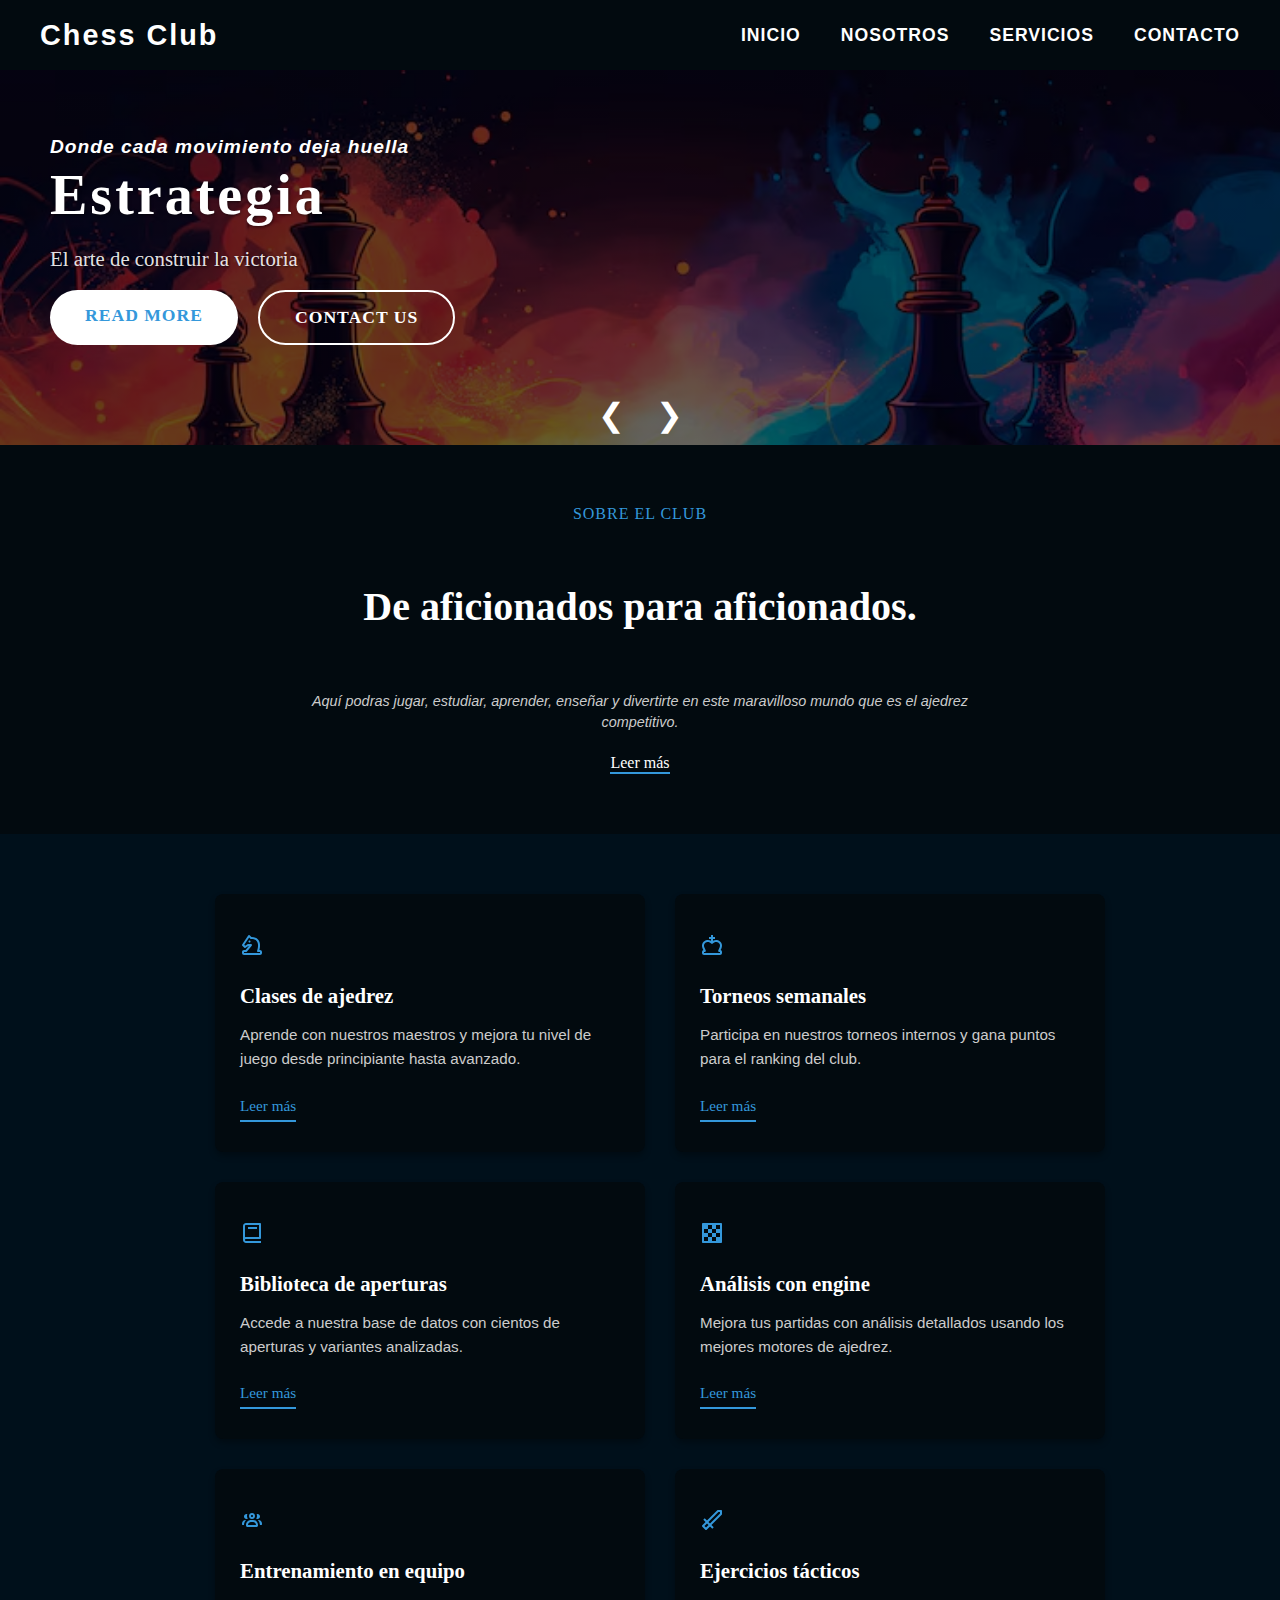
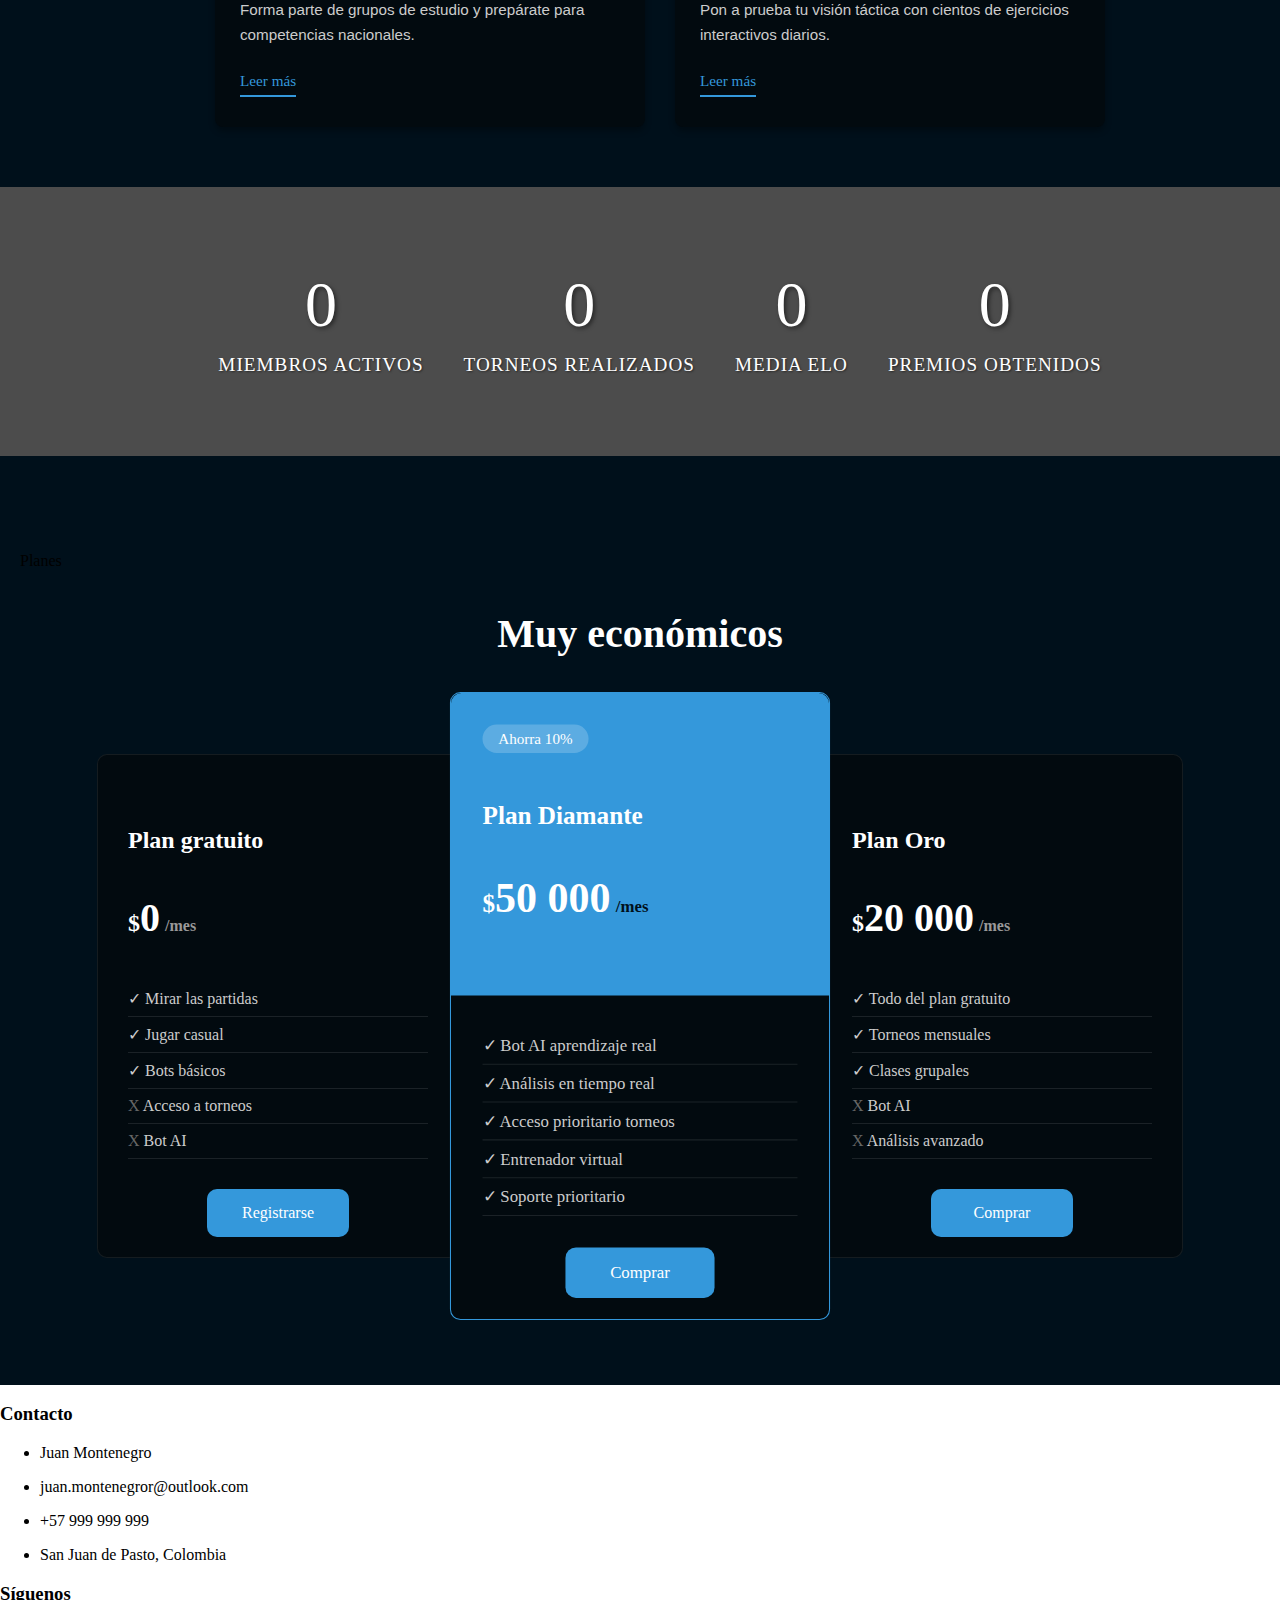
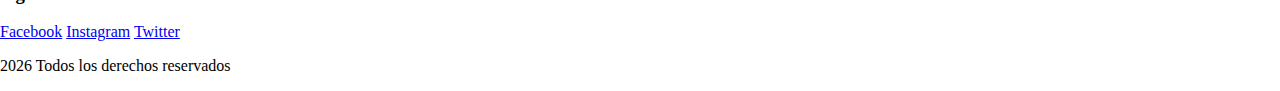
<file: index.html>
<!doctype html>
<html lang="es">

<!-- Metadata, título y conexión con CSS -->
<head>

    <meta charset="utf-8">
    <meta name="viewport" content="width=device-width, initial-scale=1">
    <title>Chess Club "The responsive team"</title>

    <link rel="stylesheet" href="css/styles.css">
</head>

<!--  Menu  -->
<body>
    <header class="menu-fixed-top">

      <div class="menu-container">
        <a href="index.html" class="logo">Chess Club</a>
        <nav aria-label="Menú principal">
            <a href="index.html">Inicio</a>
            <a href="us.html">Nosotros</a>
            <a href="servicios.html">Servicios</a> <!-- #services -->
            <a href="contact.html">Contacto</a>
        </nav>
    </div>
    
</header>

    <!-- Slider-->
<div class="slider-wrapper">
<div class="slides-container" id="slidesContainer">
    <div class="slide slide-1">

    <div class="banner-info-bg text-left">
      <h4>Donde cada movimiento deja huella</h4>
      <h5>Estrategia</h5>
      <p>El arte de construir la victoria</p>
      <div class="buttons">
        <a href="about.html" class="btn">Read More</a>
        <a href="contact.html" class="btn">Contact Us</a>
      </div>
    </div>

    <div class="slider-buttons-container">
      <button class="slider-btn prev-btn" onclick="scrollSlider(-1)">❮</button>
      <button class="slider-btn next-btn" onclick="scrollSlider(1)">❯</button>
    </div>
  </div>
  
  <div class="slide slide-2">

    <div class="banner-info-bg text-left">
      <h4>El lienzo de los grandes maestros</h4>
      <h5>Maestría</h5>
      <p>Forjando leyendas, un jaque a la vez</p>
      <div class="buttons">
        <a href="about.html" class="btn">Read More</a>
        <a href="contact.html" class="btn">Contact Us</a>
      </div>
    </div>

    <div class="slider-buttons-container">
      <button class="slider-btn prev-btn" onclick="scrollSlider(-1)">❮</button>
      <button class="slider-btn next-btn" onclick="scrollSlider(1)">❯</button>
    </div>
  </div>

  </div>
</div>


  <section class="about-us-index">
        <div class="about-us-index-title">
            <p>Sobre el club</p>
        </div>
        <div class="about-us-index-main-words">
          <p>De aficionados para aficionados.</p>
        </div>
        <div class="about-us-index-content">
          <em>Aquí podras jugar, estudiar, aprender, enseñar y divertirte en este maravilloso mundo que es el ajedrez competitivo.</em>
        </div>

        <div class="read-more">
          <a href="about.html" class="btn">Leer más</a>
        </div>
   </section>

  <section class="features-section" id="services">
    <div class="features-container">

        <div class="feature-box">
            <div class="feature-icon">
              <img src="assets/icons/icon-chess-knight.svg" alt="Clases" class="feature-svg">
            </div>
            <h3 class="feature-title">Clases de ajedrez</h3>
            <p class="feature-description">Aprende con nuestros maestros y mejora tu nivel de juego desde principiante hasta avanzado.</p>
            <a href="#" class="feature-btn">Leer más</a>
        </div>
        
        <div class="feature-box">
            <div class="feature-icon">
              <img src="assets/icons/icon-chess-king.svg" alt="Torneos" class="feature-svg">
            </div>
            <h3 class="feature-title">Torneos semanales</h3>
            <p class="feature-description">Participa en nuestros torneos internos y gana puntos para el ranking del club.</p>
            <a href="#" class="feature-btn">Leer más</a>
        </div>
        
        <div class="feature-box">
            <div class="feature-icon">
              <img src="assets/icons/icon-book.svg" alt="Biblioteca" class="feature-svg">
            </div>
            <h3 class="feature-title">Biblioteca de aperturas</h3>
            <p class="feature-description">Accede a nuestra base de datos con cientos de aperturas y variantes analizadas.</p>
            <a href="#" class="feature-btn">Leer más</a>
        </div>
        
        <div class="feature-box">
            <div class="feature-icon">
              <img src="assets/icons/icon-chessboard.svg" alt="Analisis" class="feature-svg">
            </div>
            <h3 class="feature-title">Análisis con engine</h3>
            <p class="feature-description">Mejora tus partidas con análisis detallados usando los mejores motores de ajedrez.</p>
            <a href="#" class="feature-btn">Leer más</a>
        </div>
        
        <div class="feature-box">
            <div class="feature-icon">
              <img src="assets/icons/icon-community.svg" alt="Entrenamiento" class="feature-svg">
            </div>
            <h3 class="feature-title">Entrenamiento en equipo</h3>
            <p class="feature-description">Forma parte de grupos de estudio y prepárate para competencias nacionales.</p>
            <a href="#" class="feature-btn">Leer más</a>
        </div>
        
        <div class="feature-box">
            <div class="feature-icon">
              <img src="assets/icons/icon-sword.svg" alt="Ejercicios" class="feature-svg">
            </div>
            <h3 class="feature-title">Ejercicios tácticos</h3>
            <p class="feature-description">Pon a prueba tu visión táctica con cientos de ejercicios interactivos diarios.</p>
            <a href="#" class="feature-btn">Leer más</a>
        </div>
    </div>
</section>

<section class="stats-section">
    <div class="stats-overlay">
        <div class="stats-container">

            <div class="stat-item">
                <div class="stat-number" data-count="150">0</div>
                <div class="stat-label">Miembros Activos</div>
            </div>
            
            <div class="stat-item">
                <div class="stat-number" data-count="24">0</div>
                <div class="stat-label">Torneos Realizados</div>
            </div>
            
            <div class="stat-item">
                <div class="stat-number" data-count="1850">0</div>
                <div class="stat-label">Media ELO</div>
            </div>
            
            <div class="stat-item">
                <div class="stat-number" data-count="42">0</div>
                <div class="stat-label">Premios Obtenidos</div>
            </div>
        </div>
    </div>
</section>


<section class="pricing-section">
        <div class="container">
            <p>Planes</p>
            <h3 class="pricing-title">Muy económicos</h3>
        </div>
        
        <div class="pricing-cards">

            <div class="pricing-card">
                <div class="pricing-header">
                    <h4 class="plan-name">Plan gratuito</h4>
                    <p class="plan-price"><span class="currency">$</span>0<span class="period">/mes</span></p>
                </div>
                <div class="pricing-features">
                    <ul>
                        <li class="feature-yes">Mirar las partidas</li>
                        <li class="feature-yes">Jugar casual</li>
                        <li class="feature-yes">Bots básicos</li>
                        <li class="feature-no">Acceso a torneos</li>
                        <li class="feature-no">Bot AI</li>

                    </ul>
                </div class="pricing-btn-div">
                <a href="#" class="pricing-btn">Registrarse</a>
            </div>

            <div class="pricing-card diamond">
                <div class="pricing-header diamond-header">
                    <span class="plan-cosito">Ahorra 10%</span>
                    <h4 class="plan-name">Plan Diamante</h4>
                    <p class="plan-price"><span class="currency">$</span>50 000<span class="period-diamond">/mes</span></p>
                </div>
                <div class="pricing-features">
                    <ul>
                        <li class="feature-yes">Bot AI aprendizaje real</li>
                        <li class="feature-yes">Análisis en tiempo real</li>
                        <li class="feature-yes">Acceso prioritario torneos</li>
                        <li class="feature-yes">Entrenador virtual</li>
                        <li class="feature-yes">Soporte prioritario</li>
                    </ul>
                </div class="pricing-btn-div">
                <a href="#" class="pricing-btn">Comprar</a>
            </div>

            <div class="pricing-card">
                <div class="pricing-header">
                    <h4 class="plan-name">Plan Oro</h4>
                    <p class="plan-price"><span class="currency">$</span>20 000<span class="period">/mes</span></p>
                </div>
                <div class="pricing-features">
                    <ul>
                        <li class="feature-yes">Todo del plan gratuito</li>
                        <li class="feature-yes">Torneos mensuales</li>
                        <li class="feature-yes">Clases grupales</li>
                        <li class="feature-no">Bot AI</li>
                        <li class="feature-no">Análisis avanzado</li>
                    </ul>
                </div class="pricing-btn-div">
                <a href="#" class="pricing-btn">Comprar</a>
            </div>

        </div>
</section>

   <script src="js/script.js"></script>

<footer class="footer">
    <div class="footer-container">

        <div class="footer-col">
            <h3 class="footer-title">Contacto</h3>
            <ul class="footer-list">
                <li class="footer-item">
                    <p>Juan Montenegro</p>
                </li>
                <li class="footer-item">
                    <p>juan.montenegror@outlook.com</p>
                </li>
                <li class="footer-item">
                    <p>+57 999 999 999</p>
                </li>
                <li class="footer-item">
                    <p>San Juan de Pasto, Colombia</p>
                </li>
            </ul>
        </div>

        <div class="footer-col">
            <h3 class="footer-title">Síguenos</h3>
            <div class="social-links">
                <a href="#" class="social-link">Facebook</a>
                <a href="#" class="social-link">Instagram</a>
                <a href="#" class="social-link">Twitter</a>
            </div>
        </div>
    </div>
    
    <div class="footer-bottom">
        <p>2026 Todos los derechos reservados</p>
    </div>
</footer>

</body>

</html>
</file>
<file: css/styles.css>
header,
main,
nav,
section {
  display: block;
}

html, body {
    margin: 0;
    padding: 0;
    width: 100%;
    overflow-x: hidden;
}

/* Colores */

:root {
    --primary:  #ffffff;
    --primary-hover: #b3b3b3;
    --secondary: #3498db;
    --background-black: #020a0f;
    --background-grey: #00101b;
}

/* Header */
.menu-fixed-top {
    position: fixed;
    top: 0;
    left: 0;
    width: 100%;
    background: var(--background-black);
    backdrop-filter: blur(10px);
    z-index: 1000;
}

/* Contenedor del menú */
.menu-container {
    max-width: 1200px;
    margin: 0 auto;
    padding: 0 20px;
    display: flex;
    justify-content: space-between;
    align-items: center;
    height: 70px;
}


.logo,
.menu-container nav a {
    color: #ffffff;  
    text-decoration: none;
    font-family: 'Inter', sans-serif;
    transition: color 0.3s;
}

.logo {
    font-size: 1.8rem;
    font-weight: 800;
    letter-spacing: 2px;
}

/* Navegación */
.menu-container nav {
    display: flex;
    gap: 40px;
    align-items: center;
}
.menu-container nav a {
    font-size: 1.1rem;
    font-weight: 600;
    text-transform: uppercase;
    letter-spacing: 1px;
    padding: 8px 0;
    position: relative;
}

.menu-container nav a::after {
    content: '';
    position: absolute;
    bottom: 0;
    left: 0;
    width: 0;
    height: 2px;
    background: var(--secondary);
    transition: width 0.3s;
}

.logo::after {
    content: '';
    position: absolute;
    bottom: 0;
    left: 0;
    width: 0;
    height: 4px;
    background: var(--secondary);
    transition: width 0.3s;
}

.menu-container nav a:hover::after {
    width: 100%; 
}

.menu-container nav a:hover {
    color: var(--secondary); 
}

/* SLIDERRRR */

.slider-wrapper {
    margin-top: 70px;
}

.slides-container {
  display: flex;
  overflow-x: auto;
  scroll-snap-type: x mandatory;
  -webkit-overflow-scrolling: touch; 
  scroll-behavior: smooth;
  height: auto;
}

.slide {
  flex: 0 0 100%;
  scroll-snap-align: start;
  background-size: auto 100%; 
  /* Aquí van tus estilos de fondo, etc */
}

/* Ocultar la barra de scroll (opcional) */
.slides-container::-webkit-scrollbar {
  display: none;
}
.slides-container {
  -ms-overflow-style: none; 
  scrollbar-width: none; 
}

.slide-1 {
    background-image: linear-gradient(rgba(0,0,0,0.6), rgba(0,0,0,0.6)), url('../assets/slider-img-1.jpg');
    background-size: cover;
    background-position: top;
    height: max-content;
    
}

.slide-2 {
    background-image: linear-gradient(rgba(0,0,0,0.6), rgba(0,0,0,0.6)), url('../assets/slider-img-2.jpg');
    background-size: cover;
    background-position: center;
    height: max-content;
}

.slides-container {
    border-left: 0px solid var(--primary);  
}

/* Para el contenedor del texto */
.banner-info-bg {
    font-family: 'Playfair Display', 'Times New Roman', serif;
    /* background: rgba(0, 0, 0, 0.7);
    backdrop-filter: blur(5px); */
    padding: 40px 50px;
    border-radius: 0px;
    max-width: 700px;
}

/* Título principal */
.banner-info-bg h4 {
    font-family: 'Inter', -apple-system, BlinkMacSystemFont, 'Segoe UI', sans-serif;
    font-size: 1.2rem;
    margin-bottom: 5px;
    color: #fff;
    font-style:italic;
    letter-spacing:1px;
}

/* Palabra clave (Estrategia/Maestría) */
.banner-info-bg h5 {
    font-family: 'Playfair Display', 'Times New Roman', serif;
    font-size: 3.5rem;
    font-weight: 600;
    color: var(--primary);
    text-transform: capitalize;
    letter-spacing: 3px;
    margin-block-start: 0;
    margin-bottom: 15px;
    text-shadow: 1px 1px 3px rgba(0,0,0,0.5);
}

/* Párrafo descriptivo */
.banner-info-bg p {
    font-size: 1.3rem;
    color: rgba(255,255,255,0.9);
    margin-top: 5px;
    margin-bottom: 15px;
    line-height: 1.6;
    text-shadow: 1px 1px 2px rgba(0,0,0,0.5);
}

/* Botones */
.banner-info-bg .buttons {
    display: flex;
    gap: 20px;
}

.banner-info-bg .btn {
    padding: 15px 35px;
    font-size: 1.1rem;
    font-weight: 600;
    text-transform: uppercase;
    letter-spacing: 1px;
    border-radius: 50px;
    transition: all 0.3s;
    text-decoration: none;
}

.banner-info-bg .btn:first-child {
    background: var(--primary);
    color: var(--secondary);
}

.banner-info-bg .btn:last-child {
    background: transparent;
    color: #fff;
    border: 2px solid #fff;
}

.banner-info-bg .btn:hover {
    transform: translateY(-5px);
    box-shadow: 0 10px 25px rgba(0,0,0,0.3);
}

.banner-info-bg .btn:first-child:hover {
    background: var(--primary-hover);
    color:#1e82a0
}

.banner-info-bg .btn:last-child:hover {
    background: rgba(255, 255, 255, 0.221);
}

.slider-buttons-container {
    display: flex;
    justify-content: center;  
    align-items: center;     
    gap: 10px;               
    width: 100%;             
    margin: 10px 0;
}

.slider-btn {
    display: inline-flex; 
    background: transparent;
    border: none;
    font-size: 2rem;
    width: 40px;
    height: 40px;
    cursor: pointer;
    color: #ffffff;
    transition: all 0.2s ease;
    display: flex;
    align-items: center;
    justify-content: center;
    margin: 0 4px;
    position: relative;
}

.slider-btn:hover {
    color: var(--secondary);
}

.slider-btn:focus {
    outline: none;
}

.about-us-index {
    background-color: var(--background-black);
    padding: 60px 20px;  
    text-align: center;   
    display: flex;
    flex-direction: column;
    align-items: center;
    gap: 20px;           
}

.about-us-index-title p {
    color: var(--secondary);
    font-size: 1rem;      
    text-transform: uppercase;
    letter-spacing: 1px;  
    margin: 0;           
    font-weight: 500;   
}

.about-us-index-main-words p {
    color: white;
    font-size: 2.5rem;    
    font-weight: bold;    
    line-height: 1.2;     
    max-width: 800px;     
}

.about-us-index-content em {
    color: #cccccc;       
    font-family: Arial, sans-serif;
    font-size: 0.9rem;     
    font-style: italic;  
    line-height: 1.5;    
    display: block;        
    max-width: 700px;     
    margin: 0 auto;        
}

.about-us-index {
    --nav-text-size: 1rem; 
}

.about-us-index-title p {
    font-size: var(--nav-text-size);
}

.about-us-index-main-words p {
    font-size: calc(var(--nav-text-size) * 2.5);
}

.about-us-index-content em {
    font-size: calc(var(--nav-text-size) * 0.9);
}

.read-more {
    display: inline-block;  
    width: auto;
}

.read-more .btn {
    display: inline-block;
    background-color: transparent;
    color: #fff;
    font-family: inherit;
    font-size: inherit;
    text-decoration: none;
    padding: 0px 0;
    border-bottom: 2px solid var(--secondary);
    white-space: nowrap;  
}

/* Features Section */
.features-section {
    background-color: var(--background-grey);
    padding: 60px 20px;
    width: 100%;
}

.features-container {
    display: flex;
    flex-wrap: wrap;
    justify-content: center;
    gap: 30px;
    max-width: 1200px;
    margin: 0 auto;
}

.feature-box {
    background-color: var(--background-black);
    padding: 30px 25px;
    border-radius: 8px;
    flex: 0 1 calc(33.333% - 20px);  /* 3 boxes por fila */
    min-width: 280px;  /* Ancho mínimo para móviles */
    box-shadow: 0 4px 6px rgba(0, 0, 0, 0.3);
    transition: transform 0.3s ease, box-shadow 0.3s ease;
    display: flex;
    flex-direction: column;
    align-items: flex-start;  /* Alinea contenido a la izquierda */
}

.feature-box:hover {
    transform: translateY(-5px);
    box-shadow: 0 8px 15px rgba(0, 0, 0, 0.5);
}

.feature-icon {
    font-size: 2.5rem;
    margin-bottom: 20px;
    line-height: 1;
}

.feature-title {
    color: white;
    font-size: 1.3rem;  /* Similar al tamaño usado antes */
    font-weight: 600;
    margin: 0 0 15px 0;
    text-align: left;
}

.feature-description {
    color: #cccccc;  /* Gris claro */
    font-family: Arial, sans-serif;
    font-size: 0.95rem;
    line-height: 1.6;
    margin: 0 0 20px 0;
    text-align: left;
    flex-grow: 1;  /* Para que el botón siempre quede abajo */
}

.feature-btn {
    display: inline-block;
    background-color: transparent;
    color: var(--secondary);
    font-family: inherit;
    font-size: 0.95rem;
    text-decoration: none;
    padding: 5px 0;
    position: relative;
    border-bottom: 2px solid var(--secondary);
    transition: opacity 0.3s ease;
    align-self: flex-start;  /* Alinea a la izquierda */
}

.feature-btn:hover {
    opacity: 0.8;
}

.stats-section {
    background-image: url('../assets/stats-img.jpg'); 
    background-size: cover;
    background-position: center;
    background-attachment: fixed; 
    width: 100%;
    position: relative;
}

.stats-overlay {
    background-color: rgba(0, 0, 0, 0.7);
    padding: 80px 20px;
    width: 100%;
}

.stats-container {
    display: flex;
    flex-wrap: wrap;
    justify-content: center;
    gap: 40px;
    max-width: 1200px;
    margin: 0 auto;
}

.stat-item {
    text-align: center;
    transition: transform 0.3s ease;
}

.stat-item:hover {
    transform: translateY(-2px);
}

.stat-number {
    color: white;
    font-size: 4rem;
    line-height: 1.2;
    margin-bottom: 10px;
    text-shadow: 2px 2px 4px rgba(0, 0, 0, 0.5);
}

.stat-label {
    color: white;
    font-size: 1.2rem;
    font-weight: 400;
    letter-spacing: 1px;
    text-transform: uppercase;
    text-shadow: 1px 1px 2px rgba(0, 0, 0, 0.5);
}

/* Pricing */


.pricing-section {
    background-color: var(--background-grey);
    padding: 80px 20px;
}

.pricing-grid {
    max-width: 1200px;
    margin: 0 auto;
}

.pricing-subtitle {
    color: var(--secondary);
    text-transform: uppercase;
    font-size: 1rem;
    margin-bottom: 10px;
}

.pricing-title {
    color: white;
    font-size: 2.5rem;
    margin-bottom: 50px;
    text-align: center;
}

.pricing-cards {
    display: flex;
    flex-wrap: wrap;
    justify-content: center;
    align-items: center;
    gap: 0px;
}

.pricing-card {
    display: flex;
    flex-direction: column;
    background-color: var(--background-black);
    border-radius: 10px;
    padding: 40px 30px 20px 30px;
    flex: 0 1 300px;
    transition: transform 0.3s ease;
    border: 1px solid rgba(128, 128, 128, 0.153);
}

.plan-name {
    color: white;
    font-size: 1.5rem;
    margin-bottom: 15px;
}

.plan-price {
    color: white;
    font-size: 2.5rem;
    font-weight: bold;
}

.currency {
    font-size: 1.5rem;
}

.period {
    font-size: 1rem;
    color: #999;
    margin-left: 5px;
}

.pricing-features ul {
    list-style: none;
    padding: 0;
    margin: 0 0 30px 0;
}

.pricing-features li {
    padding: 8px 0;
    border-bottom: 1px solid rgba(255,255,255,0.1);
    color: #ccc;
}

.plan-cosito {
    background-color: rgba(255, 255, 255, 0.2);
    padding: 5px 15px;
    border-radius: 20px;
    font-size: 0.9rem;
    display: inline-block;
    margin-bottom: 15px;
}

.diamond-header .plan-name {
    color: white;
}


.diamond-header {
    background-color: var(--secondary);
    margin: -40px -30px 30px -30px;
    padding: 30px;
    border-radius: 10px 10px 0 0;
    color: white;
}

.pricing-card.diamond {
    transform: scale(1.05);
    border: 1px solid var(--secondary);
}

.period-diamond {
    font-size: 1rem;
    color: var(--background-grey);
    margin-left: 5px;
}

.feature-yes::before {
    content: "✓ ";
    color: var(--principal);
}

.feature-no::before {
    content: "X ";
    color: #666;
}

.pricing-card.diamond .pricing-btn-div {
    display: flex;
    justify-content: center;
    width: calc(100% + 60px);
    margin-left: -30px;
    margin-right: -30px;
}

.pricing-btn-div {
    display: flex;
    justify-content: center !important;
    width: 100% !important;
    margin: 20px auto 0 auto !important;
}

.pricing-btn {
    background: var(--secondary);
    color: white;
    text-decoration: none;
    text-align: center;
    width: 7rem;
    padding: 15px;
    border: 2px solid var(--principal);
    border-radius: 10px;
    transition: all 0.1s ease;
    display: inline-block !important; 
    margin: 0 auto !important; 
}

.diamond .pricing-btn {
    background: var(--secondary);
    color: white;
    border: 2px solid var(--principal);
}

.diamond .pricing-btn:hover {
    background-color: transparent;
    color: var(--principal);
}

/* Media query para tablets */
@media (max-width: 768px) {
    .feature-box {
        flex: 0 1 calc(50% - 15px); 
    }

    .stat-number {
        font-size: 3rem;
    }
    
    .stat-label {
        font-size: 1rem;
    }
    
    .stat-item {
        flex: 0 1 160px;
        padding: 20px 15px;
    }

    .pricing-card.diamond {
        transform: scale(1);
    }
}

/* Media query para móviles */
@media (max-width: 480px) {
    .feature-box {
        flex: 0 1 100%;  
    }
    .stats-container {
        gap: 20px;
    }
    
    .stat-item {
        flex: 0 1 calc(50% - 20px);
    }
    
    .stat-number {
        font-size: 2.5rem;
    }
}
</file>
